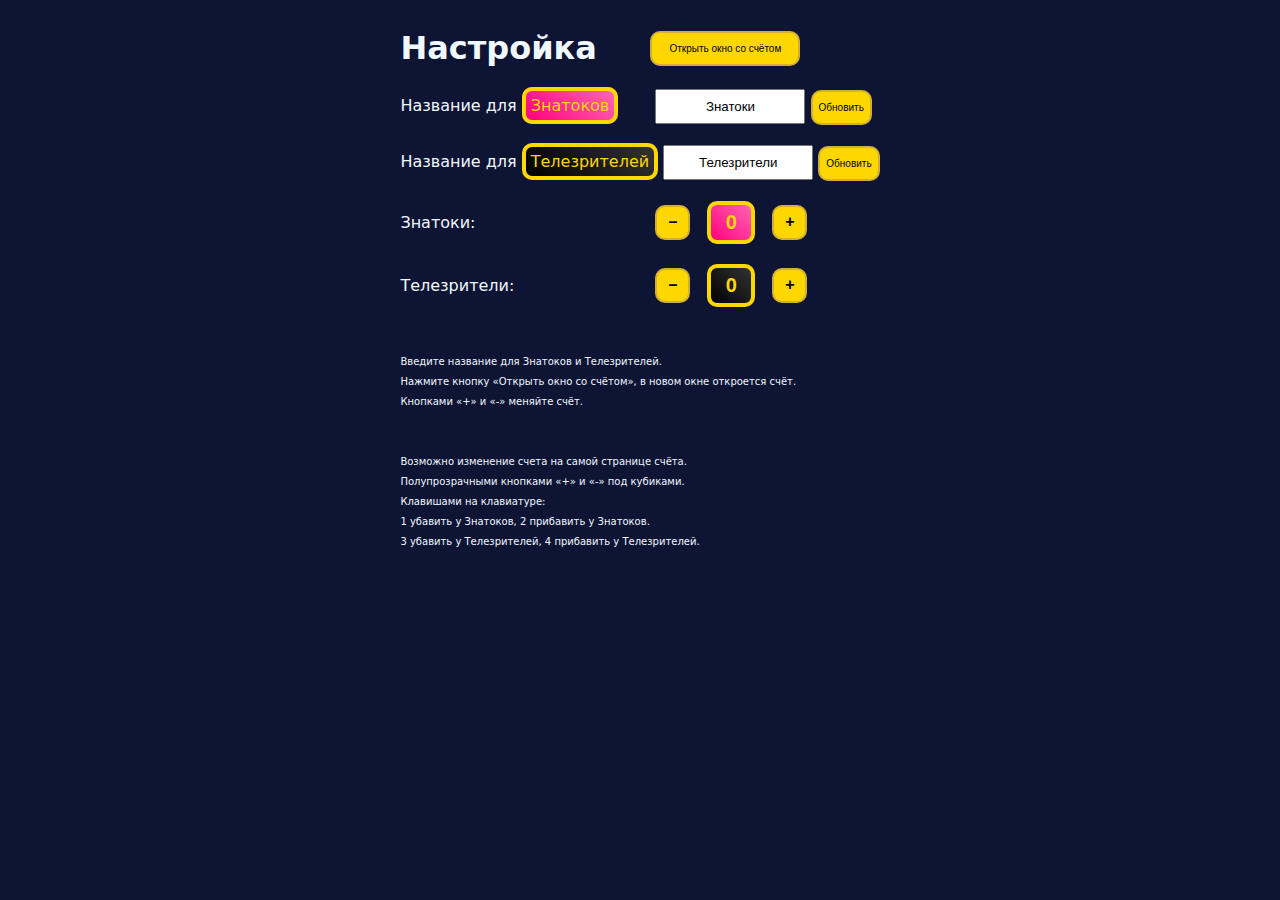
<file: index.html>
<!DOCTYPE html>
<html lang="ru">

<head>
  <meta charset="UTF-8">
  <meta name="viewport" content="width=device-width, initial-scale=1.0">
  <title>Настройка для игры: Что? Где? Когда?</title>
  <meta name="author" content="Дмитрий Михайлов">
  <meta name="description" content="Настройка для игры: Что? Где? Когда?">
  <meta name="viewport" content="width=device-width, initial-scale=1, shrink-to-fit=no">
  <meta property="og:title" content="Настройка для игры: Что? Где? Когда?">
  <meta property="og:image" content="https://art.dmtrmkhlv.ru/game/chgk/chgk.jpg">
  <meta property="og:image:secure_url" content="https://art.dmtrmkhlv.ru/game/chgk/chgk.jpg">
  <meta property="og:image:type" content="image/jpeg">
  <meta property="og:image:width" content="1000">
  <meta property="og:image:height" content="490">
  <meta property="og:image:alt" content="Настройка для игры: Что? Где? Когда?">
  <meta property="og:description" content="Настройка для игры: Что? Где? Когда?">
  <meta http-equiv="X-UA-Compatible" content="ie=edge">
  <link rel="icon" type="image/png" href="/img/art.png">
  <style>
    body {
      background: #0e1433;
      color: aliceblue;
      font-family: system-ui;
      display: flex;
      flex-direction: column;
      align-items: center;
      justify-content: flex-start;
      min-height: 90vh;
      /* overflow: hidden; */
    }

    @media (orientation: portrait) {
      body {
        flex-direction: row;
        display: block;
      }
    }

    label {
      min-width: 250px;
      display: inline-block;
    }

    input {
      outline: none;
    }

    button {
      cursor: pointer;
      height: 35px;
      border-radius: 10px;
      border: 0;
      background-color: #FFD700;
      color: #000000;
      border: 2px solid #D4AF37;
      box-sizing: border-box;
      font-size: 10px;
      transition: all .3s cubic-bezier(0.39, 0.575, 0.565, 1);
    }

    button:hover {
      background-color: #D4AF37;
      /* Темнее золотистый при наведении */
      /* color: #FFFFFF; */
      /* Белый текст при наведении */
    }

    .h1 {
      display: flex;
      align-items: center;
      justify-content: flex-start;
      /* gap: 38px; */
    }

    @media (orientation: portrait) {
      .h1 {
        flex-direction: column;
        align-items: flex-start;
      }
    }

    .h1 a {
      display: inline-block;
      width: 150px;
    }

    .h1 a button {
      width: 150px;
    }

    .name1,
    .name2 {
      padding: 5px;
      color: gold;
      border: 4px solid gold;
      border-radius: 10px;
    }

    .name1 {
      background: linear-gradient(45deg, #ff007f, #ff66b2);
    }

    .name2 {
      background: linear-gradient(45deg, #000000, #333333);
    }

    .score-control {
      margin-bottom: 20px;
      display: flex;
      justify-content: flex-start;
      align-items: center;
    }

    .score-control input {
      width: 40px;
      text-align: center;
      height: 35px;
      border-radius: 10px;
      padding: 0;
      font-size: 20px;
      font-weight: 900;
      color: gold;
      border: 4px solid gold;
    }

    .score-control button {
      margin: 0 5px;
      padding: 5px 10px;
      font-size: 16px;
      width: 35px;
      font-weight: 700;
    }

    .score-control-box {
      display: flex;
      align-items: center;
      justify-content: flex-start;
      gap: 12px;
    }

    .name-control {
      margin-bottom: 20px;
    }

    @media (orientation: portrait) {
      .wrapper {
        display: flex;
        flex-direction: column;
        gap: 20px;
        padding: 1%;
        box-sizing: border-box;
      }

      .name-control input {
        min-width: 100%;
      }

      .name-control,
      .score-control {
        display: flex;
        flex-direction: column;
        justify-content: center;
        align-items: flex-start;
        gap: 20px;
      }

      .name-control button {
        width: 100%;
      }
    }

    .name-control input {
      width: 150px;
      height: 35px;
      text-align: center;
      max-width: 162px;
      box-sizing: border-box;
    }

    .instruction {
      margin-top: 50px;
    }

    @media (orientation: portrait) {
      .instruction {
        margin-top: 0;
      }
    }

    .instruction p {
      font-size: 10px;
      line-height: 1;
    }

  </style>
  <?php include $_SERVER['DOCUMENT_ROOT'] . '/parts/metrika.php'; ?>
</head>

<body>
  <div class="wrapper">

    <div class="h1">
      <label>
        <h1>Настройка</h1>
      </label>
      <a href="points.html" target="_blank">
        <button>Открыть окно со счётом</button>
      </a>
    </div>

    <!-- Название для Знатоков -->
    <div class="name-control">
      <label for="name1">Название для <span class="name1">Знатоков</span></label>
      <input type="text" id="name1" value="Знатоки">
      <button onclick="updateName('name1')">Обновить</button>
    </div>

    <!-- Название для Телезрителей -->
    <div class="name-control">
      <label for="name2">Название для <span class="name2">Телезрителей</span></label>
      <input type="text" id="name2" value="Телезрители">
      <button onclick="updateName('name2')">Обновить</button>
    </div>

    <!-- Знатоки -->
    <div class="score-control">
      <label id="name-1-label" for="score1"><span class="name1">Знатоки:</span></label>
      <div class="score-control-box">
        <button onclick="changeScore('score1', -1)">–</button>
        <input class="name1" type="text" id="score1" value="0" readonly>
        <button onclick="changeScore('score1', 1)">+</button>
      </div>
    </div>

    <!-- Телезрители -->
    <div class="score-control">
      <label id="name-2-label" for="score2"><span class="name2">Телезрители:</span></label>
      <div class="score-control-box">
        <button onclick="changeScore('score2', -1)">–</button>
        <input class="name2" type="text" id="score2" value="0" readonly>
        <button onclick="changeScore('score2', 1)">+</button>
      </div>
    </div>
    <div class="instruction">
      <p>Введите название для Знатоков и Телезрителей.</p>
      <p>Нажмите кнопку «Открыть окно со счётом», в новом окне откроется счёт.</p>
      <p>Кнопками «+» и «-» меняйте счёт.</p>
    </div>
    <div class="instruction">
      <p>Возможно изменение счета на самой странице счёта.</p>
      <p>Полупрозрачными кнопками «+» и «-» под кубиками.</p>
      <p>Клавишами на клавиатуре:</p>
      <p>1 убавить у Знатоков, 2 прибавить у Знатоков.</p>
      <p>3 убавить у Телезрителей, 4 прибавить у Телезрителей.</p>
    </div>

  </div>

  <script>
    window.addEventListener("load", function () {
      setTimeout(function () {
        window.scrollTo(0, 1);
      }, 0);
    });

    function changeScore(inputId, delta) {
      const input = document.getElementById(inputId);
      let score = parseInt(input.value, 10);

      // Увеличиваем или уменьшаем счёт
      score += delta;

      // Не позволяем счёту быть отрицательным
      if (score < 0) score = 0;

      // Обновляем значение в поле ввода
      input.value = score;

      // Сохраняем счёт в localStorage
      const scores = [
        parseInt(document.getElementById('score1').value, 10),
        parseInt(document.getElementById('score2').value, 10)
      ];
      localStorage.setItem('score', JSON.stringify(scores));
    }

    function updateName(inputId) {
      const input = document.getElementById(inputId);
      const name = input.value.trim();

      // Сохраняем название в localStorage
      if (inputId === 'name1') {
        if (!name) {
          localStorage.setItem('name1', "Знатоки");
          document.getElementById('name-1-label').innerHTML = name + "Знатоки:";
        } else {
          localStorage.setItem('name1', name);
          document.getElementById('name-1-label').innerHTML = name + ":";
        }
      } else if (inputId === 'name2') {
        if (!name) {
          localStorage.setItem('name1', "Телезрители");
          document.getElementById('name-1-label').innerHTML = name + "Телезрители:";
        } else {
          localStorage.setItem('name2', name);
          document.getElementById('name-2-label').innerHTML = name + ":";
        }
      }
    }
    const name1 = document.getElementById('name1');
    const name2 = document.getElementById('name2');


    const score1 = document.getElementById('score1');
    const score2 = document.getElementById('score2');
    // Инициализация названий при загрузке
    name1.value = localStorage.getItem('name1') || 'Знатоки';
    name2.value = localStorage.getItem('name2') || 'Телезрители';
    document.getElementById('name-1-label').innerHTML = localStorage.getItem('name1') ? localStorage.getItem('name1') + ":" : 'Знатоки:';
    document.getElementById('name-2-label').innerHTML = localStorage.getItem('name2') ? localStorage.getItem('name2') + ":" : 'Телезрители:';

    // Обработчик события storage
    window.addEventListener('storage', (event) => {
      if (event.key === 'score') {
        const scores = JSON.parse(event.newValue);
        console.log(scores)
        const [newScore1, newScore2] = scores;
        score1.value = newScore1;
        score2.value = newScore2;

      }
    });

    // Инициализация при загрузке

    const scores = JSON.parse(localStorage.getItem('score') || '[0, 0]');
    score1.value = scores[0];
    score2.value = scores[1];
  </script>
</body>

</html>
</file>
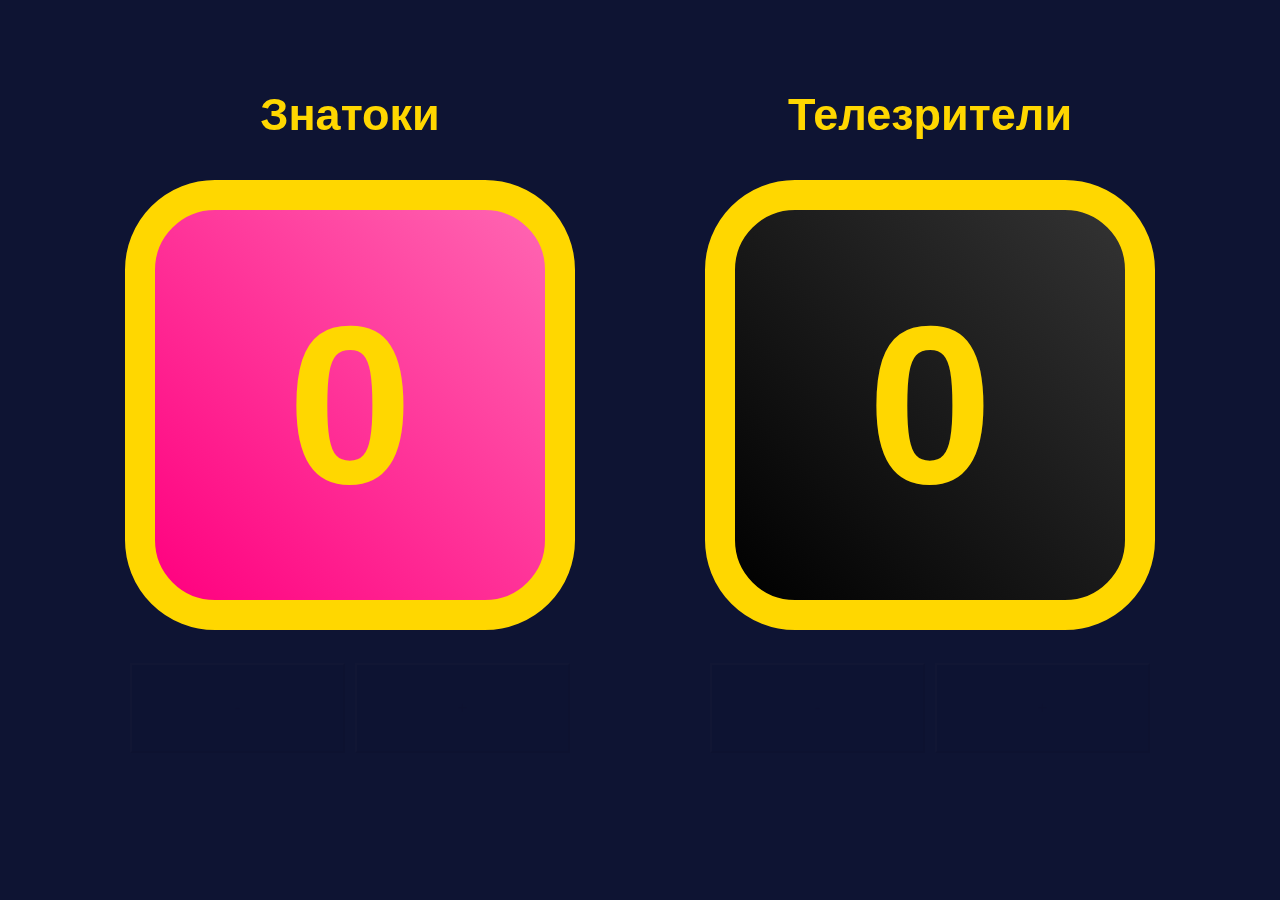
<file: points.html>
<!DOCTYPE html>
<html lang="ru">

<head>
    <meta charset="UTF-8">
    <meta name="viewport" content="width=device-width, initial-scale=1.0">
    <title>Счёт для игры Что? Где? Когда?</title>
    <meta name="author" content="Дмитрий Михайлов">
    <meta name="description" content="Счёт для игры: Что? Где? Когда?">
    <meta name="viewport" content="width=device-width, initial-scale=1, shrink-to-fit=no">
    <meta property="og:title" content="Счёт для игры: Что? Где? Когда?">
    <meta property="og:image" content="https://art.dmtrmkhlv.ru/game/chgk/chgk.jpg">
    <meta property="og:image:secure_url" content="https://art.dmtrmkhlv.ru/game/chgk/chgk.jpg">
    <meta property="og:image:type" content="image/jpeg">
    <meta property="og:image:width" content="1000">
    <meta property="og:image:height" content="490">
    <meta property="og:image:alt" content="Счёт для игры: Что? Где? Когда?">
    <meta property="og:description" content="Счёт для игры: Что? Где? Когда?">
    <meta http-equiv="X-UA-Compatible" content="ie=edge">
    <link rel="icon" type="image/png" href="/img/art.png">
    <link rel="stylesheet" href="styles.css">
    <?php include $_SERVER['DOCUMENT_ROOT'] . '/parts/metrika.php'; ?>
    <title>Счёт для игры Что? Где? Когда?</title>
</head>

<body>
    <div class="container">
        <!-- Знатоки -->
        <div class="cube-container">
            <h2 id="name1">Знатоки</h2>
            <div class="cube" id="cube1">
                <div class="face front">0</div>
                <div class="face left">0</div>
                <div class="face back">0</div>
                <div class="face right">0</div>
                <div class="face top">0</div>
                <div class="face bottom">0</div>
            </div>
            <div class="controls">
                <button onclick="changeScore(1, -1)">-</button>
                <button onclick="changeScore(1, 1)">+</button>
            </div>
        </div>

        <!-- Телезрители -->
        <div class="cube-container">
            <h2 id="name2">Телезрители</h2>
            <div class="cube" id="cube2">
                <div class="face front">0</div>
                <div class="face left">0</div>
                <div class="face back">0</div>
                <div class="face right">0</div>
                <div class="face top">0</div>
                <div class="face bottom">0</div>
            </div>
            <div class="controls">
                <button onclick="changeScore(2, -1)">-</button>
                <button onclick="changeScore(2, 1)">+</button>
            </div>
        </div>
    </div>

    <script>
        window.addEventListener("load", function () {
            setTimeout(function () {
                window.scrollTo(0, 1);
            }, 0);
        });

        let currentScore1 = 0; // Текущее значение левого кубика
        let currentScore2 = 0; // Текущее значение правого кубика

        // Функция для обновления кубиков
        function updateCubes(scores) {
            const [newScore1, newScore2] = scores;

            // Обновляем левый кубик
            if (newScore1 !== currentScore1) {
                const rotation1 = rotateCube(document.getElementById('cube1'), newScore1);
                updateCubeFaces(document.getElementById('cube1'), rotation1);
                currentScore1 = newScore1;
            }

            // Обновляем правый кубик
            if (newScore2 !== currentScore2) {
                const rotation2 = rotateCube(document.getElementById('cube2'), newScore2);
                updateCubeFaces(document.getElementById('cube2'), rotation2);
                currentScore2 = newScore2;
            }
        }

        // Функция для обновления чисел на гранях кубика
        function updateCubeFaces(cube, rotation) {
            const face = cube.querySelector(`.${rotation.side}`);
            console.log(face);
            face.textContent = rotation.score;
        }

        // Функция для вращения кубика
        function rotateCube(cube, score) {
            const rotations = [
                { x: 0, y: 0 },       // 0 (без поворота) front
                { x: 0, y: 90 },      // 1 (поворот на 90 градусов по Y) back
                { x: 0, y: 180 },     // 2 (поворот на 180 градусов по Y) right
                { x: 0, y: -90 },     // 3 (поворот на -90 градусов по Y) left
                { x: 90, y: 0 },      // 4 (поворот на 90 градусов по X) top
                { x: -90, y: 0 }      // 5 (поворот на -90 градусов по X) bottom
            ];

            const sides = [
                "front",       // 0 (без поворота) front
                "left",     // 3 (поворот на -90 градусов по Y) left
                "back",      // 1 (поворот на 90 градусов по Y) back
                "right",     // 2 (поворот на 180 градусов по Y) right
                "bottom",      // 5 (поворот на -90 градусов по X) bottom
                "top",      // 4 (поворот на 90 градусов по X) top
            ];

            // Выбираем поворот на основе значения score
            const rotation = rotations[score % rotations.length];
            const side = sides[score % sides.length];
            cube.style.transform = `rotateX(${rotation.x}deg) rotateY(${rotation.y}deg)`;
            console.log({ side: side, score: score });
            return { side: side, score: score };
        }

        // Функция для обновления названий
        function updateNames() {
            const name1 = localStorage.getItem('name1') || 'Знатоки';
            const name2 = localStorage.getItem('name2') || 'Телезрители';
            document.getElementById('name1').textContent = name1;
            document.getElementById('name2').textContent = name2;
        }

        // Функция для изменения счета
        function changeScore(player, delta) {
            const scores = JSON.parse(localStorage.getItem('score') || '[0, 0]');
            if (player === 1) {
                scores[0] = Math.max(0, scores[0] + delta);
            } else if (player === 2) {
                scores[1] = Math.max(0, scores[1] + delta);
            }
            localStorage.setItem('score', JSON.stringify(scores));
            updateCubes(scores);
        }

        // Обработчик событий клавиатуры
        document.addEventListener('keydown', (event) => {
            switch (event.key) {
                case '1': // Ctrl + 1: убавить у первого
                    changeScore(1, -1);
                    break;
                case '2': // Ctrl + 2: прибавить у первого
                    changeScore(1, 1);
                    break;
                case '3': // Ctrl + 3: убавить у второго
                    changeScore(2, -1);
                    break;
                case '4': // Ctrl + 4: прибавить у второго
                    changeScore(2, 1);
                    break;
            }
        });


        // Слушаем изменения в localStorage
        window.addEventListener('storage', (event) => {
            if (event.key === 'score') {
                const scores = JSON.parse(event.newValue);
                updateCubes(scores);
            } else if (event.key === 'name1' || event.key === 'name2') {
                updateNames();
            }
        });

        // Инициализация при загрузке
        const initialScores = JSON.parse(localStorage.getItem('score') || '[0, 0]');
        updateCubes(initialScores);
        updateNames();
    </script>
</body>

</html>
</file>
<file: styles.css>
:root {
    --width: 50vh;
    --height: 50vh;
}

@media (orientation: portrait) {
    :root {
        --width: 30vw;
        --height: 30vw;
    }
}

body {
    display: flex;
    justify-content: center;
    align-items: center;
    height: 90vh;
    margin: 0;
    background-color: #f0f0f0;
    background: #0e1433;
    flex-direction: column;
    font-family: Arial, sans-serif;
    user-select: none;
    cursor: url('gold-dot.svg'), auto;
}

@media (orientation: portrait) {
    body {
        height: 100vh;
    }
}

.container {
    display: flex;
    justify-content: center;
    width: 100%;
    perspective: 2000px;
    gap: 10vh;
}

@media (orientation: portrait) {
    .container {
        gap: 10vw;
    }
}

.cube-container {
    text-align: center;
    margin: 0 20px;
    display: flex;
    flex-direction: column;
    align-items: center;
    justify-content: center;
    position: relative;
}

.cube {
    width: var(--width);
    height: var(--height);
    position: relative;
    transform-style: preserve-3d;
    transition: transform 1s ease-in-out;
    border-radius: 10px;
}

.face {
    position: absolute;
    width: var(--width);
    height: var(--height);
    background-color: rgba(0, 0, 0, 0.8);
    border: 1px solid #fff;
    color: white;
    display: flex;
    justify-content: center;
    align-items: center;
    font-size: calc(var(--width) / 2);
    font-weight: 900;
    color: gold;
    border: calc(var(--width) / 15) solid gold;
    border-radius: calc(var(--width) / 5);
    backface-visibility: hidden;
    box-sizing: border-box;
}

.controls {
    position: absolute;
    bottom: -10vw;
    width: 100%;
    display: flex;
    align-items: center;
    justify-content: center;
}

@media (orientation: portrait) {
    .controls {
        bottom: -10vh;
    }
}

.controls button {
    margin: 5px;
    padding: 10px;
    font-size: 16px;
    flex: 1;
    cursor: url('gold-dot.svg'), auto;
    opacity: .05;
    height: 10vh;
    background: #0e1433;
}

@media (orientation: portrait) {
    .controls button {
        height: 10vw;
    }
}

/* Левый кубик (Знатоки) */
#cube1 .face {
    background: linear-gradient(45deg, #ff007f, #ff66b2);
}

/* Правый кубик (Телезрители) */
#cube2 .face {
    background: linear-gradient(45deg, #000000, #333333);
}

.front {
    transform: rotateY(0deg) translateZ(calc(var(--width) / 2));
}

.back {
    transform: rotateY(180deg) translateZ(calc(var(--width) / 2));
}

.right {
    transform: rotateY(90deg) translateZ(calc(var(--width) / 2));
}

.left {
    transform: rotateY(-90deg) translateZ(calc(var(--width) / 2));
}

.top {
    transform: rotateX(90deg) translateZ(calc(var(--width) / 2));
}

.bottom {
    transform: rotateX(-90deg) translateZ(calc(var(--width) / 2));
}

h2 {
    margin-bottom: 20px;
    font-size: 3vw;
    font-size: calc(var(--width) / 10);
    color: gold;
    text-align: center;
    position: absolute;
    top: -10vw;
    left: 50%;
    transform: translateX(-50%);
}

@media (orientation: portrait) {
    h2 {
        font-size: 3vh;
        top: -10vh;
    }
}
</file>
